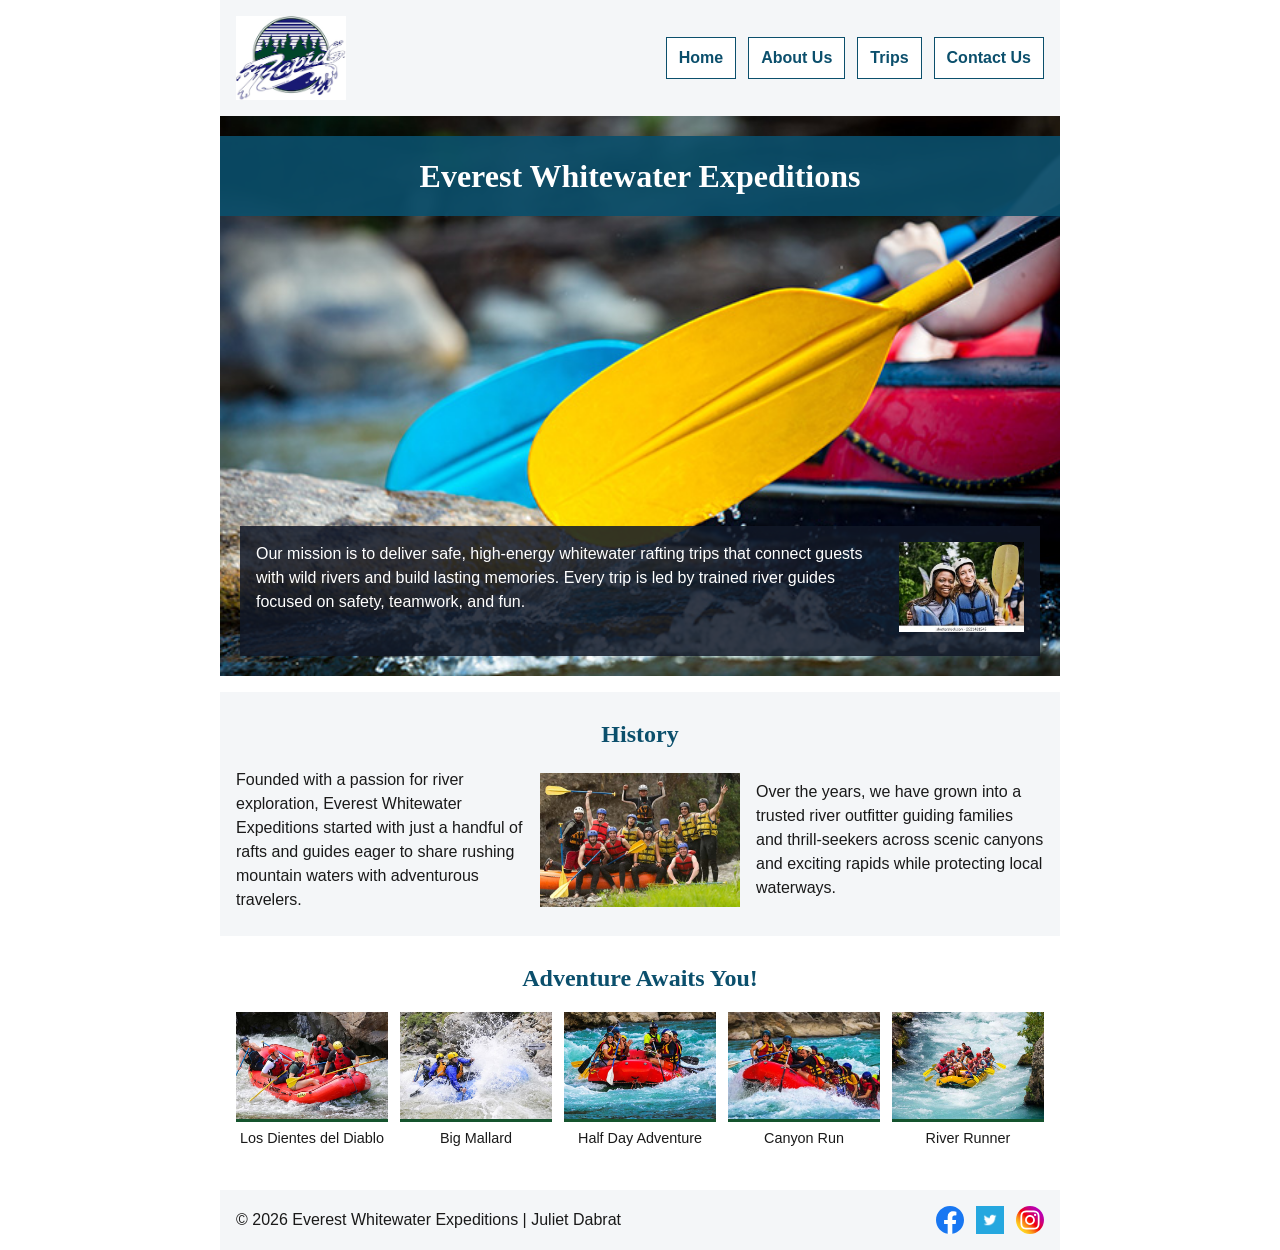
<file: wwr/about.html>
<!DOCTYPE html>
<html lang="en-US">

<head>
    <meta charset="UTF-8">
    <meta name="viewport" content="width=device-width, initial-scale=1.0">
    <title>About Us - Everest Whitewater Expeditions</title>
    <meta name="description" content="Learn about Everest Whitewater Expeditions, our river guiding history, and our whitewater rafting adventures.">
    <meta name="author" content="Juliet Dabrat">
    <link rel="stylesheet" href="styles/rafting.css">
</head>

<body>
    <header>
        <img src="images/z-rapids-trees.jpg" alt="Everest Whitewater Expeditions Logo">
        <nav>
            <a href="index.html">Home</a>
            <a href="about.html">About Us</a>
            <a href="trips.html">Trips</a>
            <a href="contact.html">Contact Us</a>
        </nav>
    </header>

    <main>
        <div class="hero">
            <img src="images/rafting20.jpg" alt="Rafters paddling through whitewater rapids">
            <h1>Everest Whitewater Expeditions</h1>
            <article>
                <img src="images/client.jpg" alt="Smiling rafter holding a paddle on the river">
                <p>Our mission is to deliver safe, high-energy whitewater rafting trips that connect guests with wild rivers and build lasting memories. Every trip is led by trained river guides focused on safety, teamwork, and fun.</p>
            </article>
        </div>

        <section class="history">
            <h2>History</h2>
            <div class="history-content">
                <p>Founded with a passion for river exploration, Everest Whitewater Expeditions started with just a handful of rafts and guides eager to share rushing mountain waters with adventurous travelers.</p>
                <img src="images/rafting5.jpg" alt="Early rafting crew preparing on the riverbank">
                <p>Over the years, we have grown into a trusted river outfitter guiding families and thrill-seekers across scenic canyons and exciting rapids while protecting local waterways.</p>
            </div>
        </section>

        <section class="adventure">
            <h2>Adventure Awaits You!</h2>
            <div class="adventure-gallery">
                <figure>
                    <img src="images/rafting50.jpg" alt="Rafting through Los Dientes del Diablo rapid">
                    <figcaption>Los Dientes del Diablo</figcaption>
                </figure>
                <figure>
                    <img src="images/rafting60.jpg" alt="Rafting crew navigating Big Mallard rapid">
                    <figcaption>Big Mallard</figcaption>
                </figure>
                <figure>
                    <img src="images/rafting76.jpg" alt="Guests enjoying a Half Day Adventure trip">
                    <figcaption>Half Day Adventure</figcaption>
                </figure>
                <figure>
                    <img src="images/rafting40.jpg" alt="Rafters paddling through a steep canyon run">
                    <figcaption>Canyon Run</figcaption>
                </figure>
                <figure>
                    <img src="images/rafting3.jpg" alt="Guide steering a raft through splashing waves">
                    <figcaption>River Runner</figcaption>
                </figure>
            </div>
        </section>
    </main>

    <footer>
        <p>&copy; 2026 Everest Whitewater Expeditions | Juliet Dabrat</p>
        <nav class="socialmedia">
            <a href="https://facebook.com" target="_blank">
                <img src="images/facebook.svg" alt="Facebook">
            </a>
            <a href="https://twitter.com" target="_blank">
                <img src="images/twitter.png" alt="Twitter">
            </a>
            <a href="https://instagram.com" target="_blank">
                <img src="images/instagram.svg" alt="Instagram">
            </a>
        </nav>
    </footer>
</body>

</html>
</file>
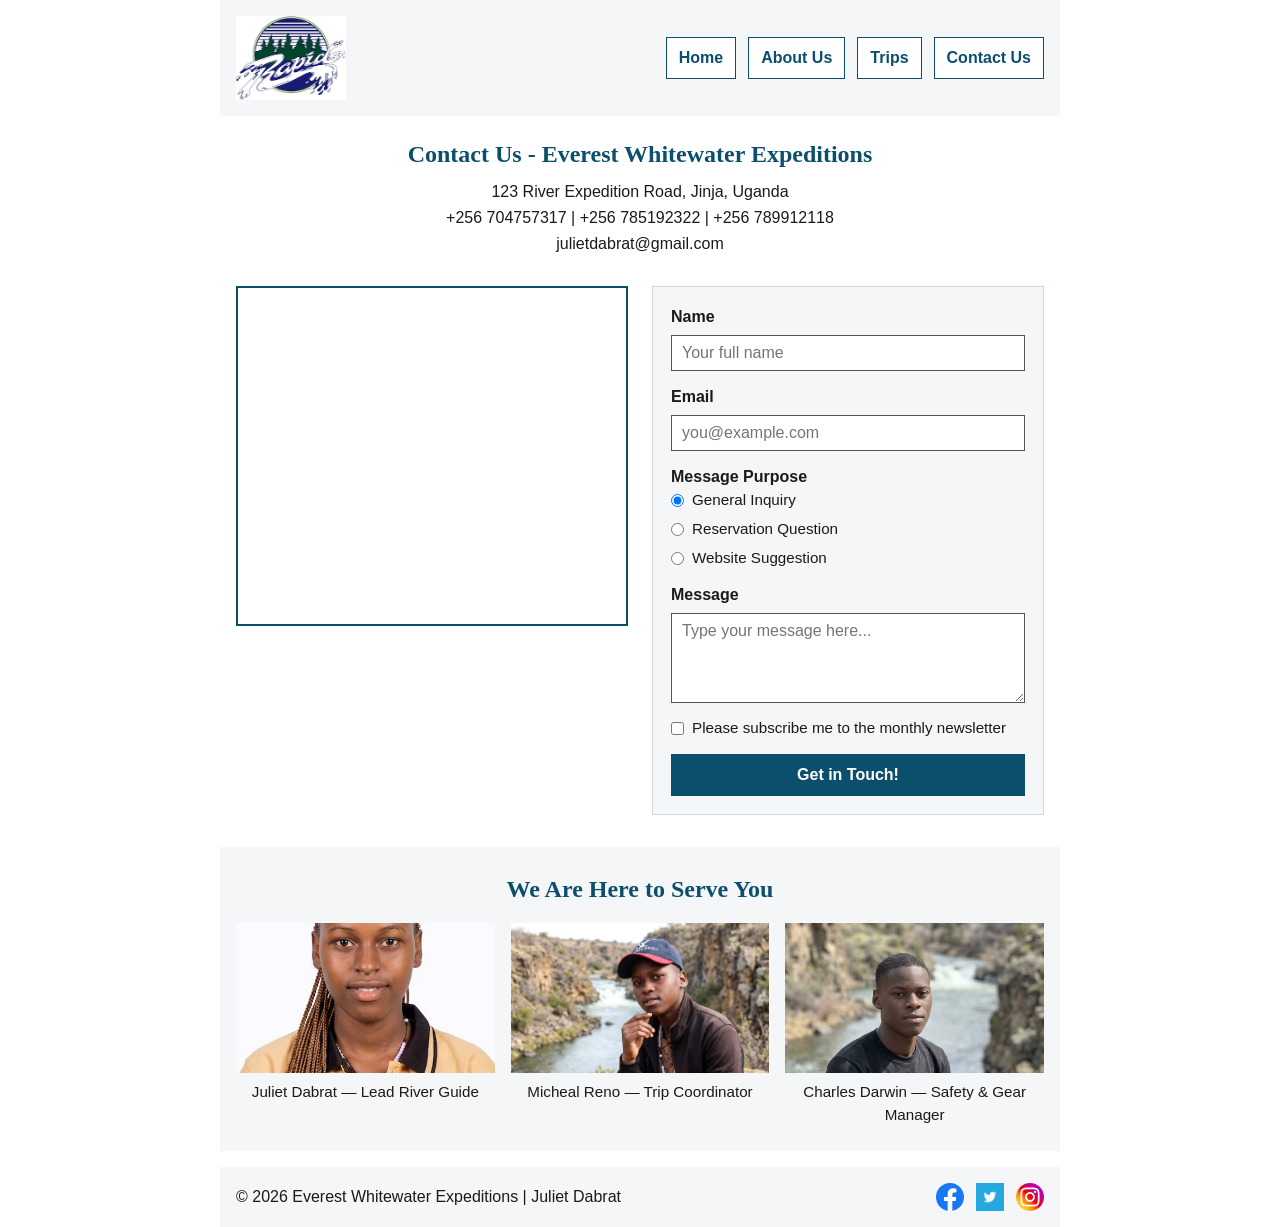
<file: wwr/contact.html>
<!DOCTYPE html>
<html lang="en-US">

<head>
    <meta charset="UTF-8">
    <meta name="viewport" content="width=device-width, initial-scale=1.0">
    <title>Contact Us - Everest Whitewater Expeditions</title>
    <meta name="description" content="Contact Everest Whitewater Expeditions for rafting trip questions, bookings, address, phone number, and email.">
    <meta name="author" content="Juliet Dabrat">
    <link rel="stylesheet" href="styles/rafting.css">
</head>

<body>
    <header>
        <img src="images/z-rapids-trees.jpg" alt="Everest Whitewater Expeditions Logo">
        <nav>
            <a href="index.html">Home</a>
            <a href="about.html">About Us</a>
            <a href="trips.html">Trips</a>
            <a href="contact.html">Contact Us</a>
        </nav>
    </header>

    <main>
        <section class="contact-info">
            <h1>Contact Us - Everest Whitewater Expeditions</h1>
            <p>123 River Expedition Road, Jinja, Uganda</p>
            <p>+256 704757317 | +256 785192322 | +256 789912118</p>
            <p>julietdabrat@gmail.com</p>
        </section>

        <div class="contact-grid">
            <div class="map-container">
                <iframe src="https://www.google.com/maps/embed?pb=!1m14!1m12!1m3!1d15928.132935340962!2d33.187578154084456!3d0.4252600636999549!2m3!1f0!2f0!3f0!3m2!1i1024!2i768!4f13.1!5e0!3m2!1sen!2sug!4v1795763775885!5m2!1sen!2sug" width="600" height="450" allowfullscreen="" loading="lazy" referrerpolicy="strict-origin-when-cross-origin" title="Map showing Everest Whitewater Expeditions location">
                </iframe>
            </div>

            <form class="contact-form" action="#" method="post">
                <div class="form-row">
                    <label for="fullname">Name</label>
                    <input type="text" id="fullname" name="fullname" placeholder="Your full name" required>
                </div>

                <div class="form-row">
                    <label for="email">Email</label>
                    <input type="email" id="email" name="email" placeholder="you@example.com" required>
                </div>

                <fieldset class="purpose-group">
                    <legend>Message Purpose</legend>
                    <label for="purpose-general">
                        <input type="radio" id="purpose-general" name="purpose" value="general" checked>
                        General Inquiry
                    </label>
                    <label for="purpose-reservation">
                        <input type="radio" id="purpose-reservation" name="purpose" value="reservation">
                        Reservation Question
                    </label>
                    <label for="purpose-suggestion">
                        <input type="radio" id="purpose-suggestion" name="purpose" value="suggestion">
                        Website Suggestion
                    </label>
                </fieldset>

                <div class="form-row">
                    <label for="message">Message</label>
                    <textarea id="message" name="message" rows="4" placeholder="Type your message here..." required></textarea>
                </div>

                <div class="checkbox-row">
                    <label for="newsletter">
                        <input type="checkbox" id="newsletter" name="newsletter" value="yes">
                        Please subscribe me to the monthly newsletter
                    </label>
                </div>

                <button type="submit" class="submit-btn">Get in Touch!</button>
            </form>
        </div>

        <section class="employees">
            <h2>We Are Here to Serve You</h2>
            <div class="employee-gallery">
                <figure>
                    <img src="images/profile.jpg" alt="Juliet Dabrat, Lead River Guide">
                    <figcaption>Juliet Dabrat — Lead River Guide</figcaption>
                </figure>
                <figure>
                    <img src="images/employee1.jpg" alt="Micheal Reno, Trip Coordinator">
                    <figcaption>Micheal Reno — Trip Coordinator</figcaption>
                </figure>
                <figure>
                    <img src="images/employee2.jpg" alt="Charles Darwin, Safety & Gear Manager">
                    <figcaption>Charles Darwin — Safety &amp; Gear Manager</figcaption>
                </figure>
            </div>
        </section>
    </main>

    <footer>
        <p>&copy; 2026 Everest Whitewater Expeditions | Juliet Dabrat</p>
        <nav class="socialmedia">
            <a href="https://facebook.com" target="_blank">
                <img src="images/facebook.svg" alt="Facebook">
            </a>
            <a href="https://twitter.com" target="_blank">
                <img src="images/twitter.png" alt="Twitter">
            </a>
            <a href="https://instagram.com" target="_blank">
                <img src="images/instagram.svg" alt="Instagram">
            </a>
        </nav>
    </footer>
</body>

</html>
</file>
<file: wwr/styles/rafting.css>
:root {
    --primary-color: #0b4f6c;
    --secondary-color: #01baef;
    --accent1-color: #14532d;
    --accent2-color: #f4f6f8;
    --heading-font: 'Georgia', serif;
    --body-font: 'Arial', sans-serif;
}

* {
    margin: 0;
    padding: 0;
    box-sizing: border-box;
}

body {
    font-family: var(--body-font);
    color: #1a1a1a;
    background-color: #ffffff;
    line-height: 1.5;
}

header,
main,
footer {
    max-width: 840px;
    margin: 0 auto;
}

header {
    display: grid;
    grid-template-columns: auto 1fr;
    align-items: center;
    gap: 24px;
    padding: 16px;
    background-color: var(--accent2-color);
}

header img {
    width: 110px;
    height: auto;
}

header nav {
    display: flex;
    justify-content: flex-end;
    flex-wrap: wrap;
    gap: 12px;
}

header nav a {
    text-decoration: none;
    color: var(--primary-color);
    font-weight: bold;
    padding: 8px 12px;
    border: 1px solid var(--primary-color);
    background-color: #ffffff;
}

header nav a:hover {
    background-color: var(--secondary-color);
    color: #000000;
}

h1,
h2 {
    font-family: var(--heading-font);
    color: var(--primary-color);
}

.hero {
    position: relative;
}

.hero img {
    display: block;
    width: 100%;
    height: auto;
}

.hero h1 {
    position: absolute;
    top: 20px;
    width: 100%;
    padding: 16px;
    text-align: center;
    background-color: rgba(11, 79, 108, 0.9);
    color: #ffffff;
}

.hero article {
    position: absolute;
    bottom: 20px;
    left: 20px;
    right: 20px;
    padding: 16px;
    background-color: rgba(17, 24, 39, 0.85);
    color: #ffffff;
}

.hero article img {
    float: right;
    width: 125px;
    height: auto;
    margin: 0 0 8px 16px;
}

.hero article p {
    color: #ffffff;
}

.history {
    padding: 24px 16px;
    background-color: var(--accent2-color);
    margin-top: 16px;
}

.history h2 {
    text-align: center;
    margin-bottom: 16px;
}

.history-content {
    display: grid;
    grid-template-columns: 1fr auto 1fr;
    align-items: center;
    gap: 16px;
}

.history-content img {
    width: 200px;
    height: auto;
    display: block;
}

.history-content p {
    color: #1a1a1a;
}

.adventure {
    padding: 24px 16px;
}

.adventure h2 {
    text-align: center;
    margin-bottom: 16px;
}

.adventure-gallery {
    display: grid;
    grid-template-columns: repeat(5, 1fr);
    gap: 12px;
}

.adventure-gallery figure {
    margin: 0;
    text-align: center;
}

.adventure-gallery img {
    width: 100%;
    height: 110px;
    object-fit: cover;
    display: block;
    border-bottom: 3px solid var(--accent1-color);
}

.adventure-gallery figcaption {
    margin-top: 6px;
    font-size: 0.9rem;
    color: #1a1a1a;
}

footer {
    display: flex;
    justify-content: space-between;
    align-items: center;
    padding: 16px;
    margin-top: 16px;
    background-color: var(--accent2-color);
}

footer p {
    color: #1a1a1a;
}

.socialmedia {
    display: flex;
    align-items: center;
    gap: 12px;
}

.socialmedia img {
    width: 28px;
    height: auto;
    display: block;
}

/* Contact Page Styles */
.contact-info {
    text-align: center;
    padding: 20px 16px 12px;
}

.contact-info h1 {
    margin-bottom: 8px;
}

.contact-info p {
    color: #1a1a1a;
    margin: 2px 0;
}

.contact-grid {
    display: grid;
    grid-template-columns: 1fr 1fr;
    gap: 24px;
    padding: 16px;
    align-items: start;
}

.map-container iframe {
    width: 100%;
    height: 340px;
    border: 2px solid var(--primary-color);
    display: block;
}

.contact-form {
    display: flex;
    flex-direction: column;
    gap: 14px;
    background-color: var(--accent2-color);
    padding: 18px;
    border: 1px solid #d0d7de;
}

.form-row {
    display: flex;
    flex-direction: column;
    gap: 6px;
}

.form-row label,
.purpose-group legend {
    font-weight: bold;
    color: #1a1a1a;
}

.form-row input,
.form-row textarea {
    padding: 8px 10px;
    font-family: var(--body-font);
    font-size: 1rem;
    color: #1a1a1a;
    background-color: #ffffff;
    border: 1px solid #555555;
}

.purpose-group {
    border: none;
    display: flex;
    flex-direction: column;
    gap: 6px;
}

.purpose-group label,
.checkbox-row label {
    display: flex;
    align-items: center;
    gap: 8px;
    font-size: 0.95rem;
    color: #1a1a1a;
}

.submit-btn {
    padding: 12px 16px;
    font-family: var(--body-font);
    font-size: 1rem;
    font-weight: bold;
    color: #ffffff;
    background-color: var(--primary-color);
    border: none;
    cursor: pointer;
}

.submit-btn:hover {
    background-color: #08384d;
}

.employees {
    padding: 24px 16px;
    background-color: var(--accent2-color);
    margin-top: 16px;
}

.employees h2 {
    text-align: center;
    margin-bottom: 16px;
}

.employee-gallery {
    display: grid;
    grid-template-columns: repeat(3, 1fr);
    gap: 16px;
}

.employee-gallery figure {
    margin: 0;
    text-align: center;
}

.employee-gallery img {
    width: 100%;
    height: 150px;
    object-fit: cover;
    display: block;
}

.employee-gallery figcaption {
    margin-top: 8px;
    font-size: 0.95rem;
    color: #1a1a1a;
}
</file>
